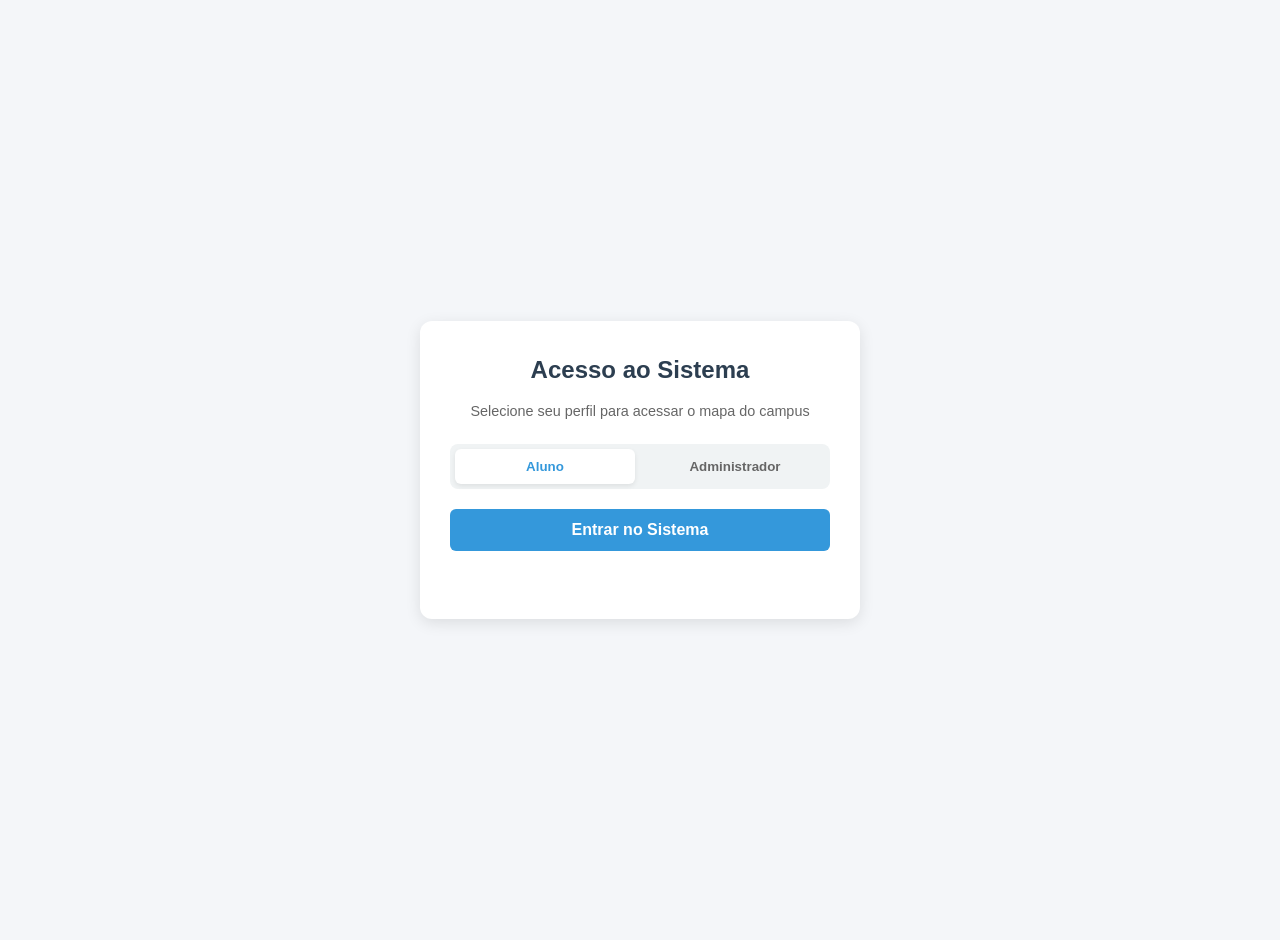
<file: index.html>
<!DOCTYPE html>
<html lang="pt-BR">
<head>
    <meta charset="UTF-8">
    <meta name="viewport" content="width=device-width, initial-scale=1.0">
    <title>Mapa da Faculdade - Controle de Acesso</title>
    <link rel="stylesheet" href="style.css">
</head>
<body class="is-aluno">

    <!-- Barra de Controle de Usuario -->
    <div class="auth-bar">
        <div class="user-info">
            Perfil Atual:
            <span id="roleBadge" class="badge badge-aluno">Aluno (Apenas Leitura)</span>
        </div>
        <button class="role-switch-btn" onclick="logout()">Sair / Trocar Conta</button>
    </div>

    <h1>Organização do Campus</h1>

    <div class="nav-buttons">
        <a href="#andar3" class="nav-btn">3º Andar</a>
        <a href="#andar2" class="nav-btn">2º Andar</a>
        <a href="#andar1" class="nav-btn">1º Andar</a>
        <a href="#labs" class="nav-btn">Laboratórios</a>
    </div>

    <div class="container">
        <!-- 3º ANDAR -->
        <div class="section" id="andar3">
            <h2>3º Andar (Salas 301 a 312)</h2>
            <div class="grid">
                <div class="room" data-id="301" onclick="toggleRoom(this)"><div class="room-title">Sala 301</div><div class="room-obs">Livre</div></div>
                <div class="room" data-id="302" onclick="toggleRoom(this)"><div class="room-title">Sala 302</div><div class="room-obs">Livre</div></div>
                <div class="room" data-id="303" onclick="toggleRoom(this)"><div class="room-title">Sala 303</div><div class="room-obs">Livre</div></div>
                <div class="room" data-id="304" onclick="toggleRoom(this)"><div class="room-title">Sala 304</div><div class="room-obs">Livre</div></div>
                <div class="room" data-id="305" onclick="toggleRoom(this)"><div class="room-title">Sala 305</div><div class="room-obs">Livre</div></div>
                <div class="room" data-id="306" onclick="toggleRoom(this)"><div class="room-title">Sala 306</div><div class="room-obs">Livre</div></div>
                <div class="room" data-id="307" onclick="toggleRoom(this)"><div class="room-title">Sala 307</div><div class="room-obs">Livre</div></div>
                <div class="room" data-id="308" onclick="toggleRoom(this)"><div class="room-title">Sala 308</div><div class="room-obs">Livre</div></div>
                <div class="room" data-id="309" onclick="toggleRoom(this)"><div class="room-title">Sala 309</div><div class="room-obs">Livre</div></div>
                <div class="room" data-id="310" onclick="toggleRoom(this)"><div class="room-title">Sala 310</div><div class="room-obs">Livre</div></div>
                <div class="room" data-id="311" onclick="toggleRoom(this)"><div class="room-title">Sala 311</div><div class="room-obs">Livre</div></div>
                <div class="room" data-id="312" onclick="toggleRoom(this)"><div class="room-title">Sala 312</div><div class="room-obs">Livre</div></div>
            </div>
        </div>

        <!-- 2º ANDAR -->
        <div class="section" id="andar2">
            <h2>2º Andar (Salas 201 a 212)</h2>
            <div class="grid">
                <div class="room" data-id="201" onclick="toggleRoom(this)"><div class="room-title">Sala 201</div><div class="room-obs">Livre</div></div>
                <div class="room" data-id="202" onclick="toggleRoom(this)"><div class="room-title">Sala 202</div><div class="room-obs">Livre</div></div>
                <div class="room" data-id="203" onclick="toggleRoom(this)"><div class="room-title">Sala 203</div><div class="room-obs">Livre</div></div>
                <div class="room" data-id="204" onclick="toggleRoom(this)"><div class="room-title">Sala 204</div><div class="room-obs">Livre</div></div>
                <div class="room" data-id="205" onclick="toggleRoom(this)"><div class="room-title">Sala 205</div><div class="room-obs">Livre</div></div>
                <div class="room" data-id="206" onclick="toggleRoom(this)"><div class="room-title">Sala 206</div><div class="room-obs">Livre</div></div>
                <div class="room" data-id="207" onclick="toggleRoom(this)"><div class="room-title">Sala 207</div><div class="room-obs">Livre</div></div>
                <div class="room" data-id="208" onclick="toggleRoom(this)"><div class="room-title">Sala 208</div><div class="room-obs">Livre</div></div>
                <div class="room" data-id="209" onclick="toggleRoom(this)"><div class="room-title">Sala 209</div><div class="room-obs">Livre</div></div>
                <div class="room" data-id="210" onclick="toggleRoom(this)"><div class="room-title">Sala 210</div><div class="room-obs">Livre</div></div>
                <div class="room" data-id="211" onclick="toggleRoom(this)"><div class="room-title">Sala 211</div><div class="room-obs">Livre</div></div>
                <div class="room" data-id="212" onclick="toggleRoom(this)"><div class="room-title">Sala 212</div><div class="room-obs">Livre</div></div>
            </div>
        </div>

        <!-- 1º ANDAR -->
        <div class="section" id="andar1">
            <h2>1º Andar (Salas 101 a 112)</h2>
            <div class="grid">
                <div class="room" data-id="101" onclick="toggleRoom(this)"><div class="room-title">Sala 101</div><div class="room-obs">Livre</div></div>
                <div class="room" data-id="102" onclick="toggleRoom(this)"><div class="room-title">Sala 102</div><div class="room-obs">Livre</div></div>
                <div class="room" data-id="103" onclick="toggleRoom(this)"><div class="room-title">Sala 103</div><div class="room-obs">Livre</div></div>
                <div class="room" data-id="104" onclick="toggleRoom(this)"><div class="room-title">Sala 104</div><div class="room-obs">Livre</div></div>
                <div class="room" data-id="105" onclick="toggleRoom(this)"><div class="room-title">Sala 105</div><div class="room-obs">Livre</div></div>
                <div class="room" data-id="106" onclick="toggleRoom(this)"><div class="room-title">Sala 106</div><div class="room-obs">Livre</div></div>
                <div class="room" data-id="107" onclick="toggleRoom(this)"><div class="room-title">Sala 107</div><div class="room-obs">Livre</div></div>
                <div class="room" data-id="108" onclick="toggleRoom(this)"><div class="room-title">Sala 108</div><div class="room-obs">Livre</div></div>
                <div class="room" data-id="109" onclick="toggleRoom(this)"><div class="room-title">Sala 109</div><div class="room-obs">Livre</div></div>
                <div class="room" data-id="110" onclick="toggleRoom(this)"><div class="room-title">Sala 110</div><div class="room-obs">Livre</div></div>
                <div class="room" data-id="111" onclick="toggleRoom(this)"><div class="room-title">Sala 111</div><div class="room-obs">Livre</div></div>
                <div class="room" data-id="112" onclick="toggleRoom(this)"><div class="room-title">Sala 112</div><div class="room-obs">Livre</div></div>
            </div>
        </div>

        <!-- LABORATÓRIOS -->
        <div class="section labs-section" id="labs">
            <h2>Laboratórios Especializados</h2>
            <div class="grid">
                <div class="room" data-id="lab1" onclick="toggleRoom(this)"><div class="room-title">Lab Info 1</div><div class="room-obs">Livre</div></div>
                <div class="room" data-id="lab2" onclick="toggleRoom(this)"><div class="room-title">Lab Info 2</div><div class="room-obs">Livre</div></div>
                <div class="room" data-id="lab3" onclick="toggleRoom(this)"><div class="room-title">Lab Info 3</div><div class="room-obs">Livre</div></div>
                <div class="room" data-id="lab4" onclick="toggleRoom(this)"><div class="room-title">Lab Química</div><div class="room-obs">Livre</div></div>
                <div class="room" data-id="lab5" onclick="toggleRoom(this)"><div class="room-title">Lab Física</div><div class="room-obs">Livre</div></div>
                <div class="room" data-id="lab6" onclick="toggleRoom(this)"><div class="room-title">Lab Biologia</div><div class="room-obs">Livre</div></div>
                <div class="room" data-id="lab7" onclick="toggleRoom(this)"><div class="room-title">Lab Robótica</div><div class="room-obs">Livre</div></div>
            </div>
        </div>
    </div>

    <div id="toast">Acesso restrito: Apenas administradores podem alterar o status das salas.</div>

    <script src="script.js"></script>
</body>
</html>
</file>
<file: style.css>
:root {
    --primary-color: #2c3e50;
    --accent-color: #3498db;
    --success-color: #2ecc71;
    --danger-color: #e74c3c;
    --bg-color: #f4f6f9;
}

body {
    font-family: 'Segoe UI', Tahoma, Geneva, Verdana, sans-serif;
    background-color: var(--bg-color);
    color: #333;
    margin: 0;
    padding: 20px;
}

/* Barra de Autenticação / Perfil */
.auth-bar {
    max-width: 1100px;
    margin: 0 auto 20px auto;
    background: #ffffff;
    padding: 15px 20px;
    border-radius: 12px;
    box-shadow: 0 2px 8px rgba(0,0,0,0.08);
    display: flex;
    justify-content: space-between;
    align-items: center;
    flex-wrap: wrap;
    gap: 10px;
}

.user-info {
    display: flex;
    align-items: center;
    gap: 10px;
    font-weight: 600;
}

.badge {
    padding: 6px 12px;
    border-radius: 20px;
    font-size: 0.85em;
    text-transform: uppercase;
    letter-spacing: 0.5px;
}

.badge-admin {
    background-color: #e8f8f5;
    color: #117a65;
    border: 1px solid #a3e4d7;
}

.badge-aluno {
    background-color: #f0f3f4;
    color: #7f8c8d;
    border: 1px solid #d5dbdb;
}

.role-switch-btn {
    background-color: var(--accent-color);
    color: white;
    border: none;
    padding: 8px 16px;
    border-radius: 6px;
    cursor: pointer;
    font-weight: bold;
    transition: background 0.2s ease;
}

.role-switch-btn:hover {
    background-color: #2980b9;
}

h1 {
    text-align: center;
    color: var(--primary-color);
    margin-bottom: 20px;
}

/* Navegação */
.nav-buttons {
    display: flex;
    justify-content: center;
    gap: 10px;
    margin-bottom: 25px;
    flex-wrap: wrap;
}

.nav-btn {
    background-color: #ffffff;
    border: 2px solid var(--accent-color);
    color: var(--accent-color);
    padding: 8px 16px;
    border-radius: 20px;
    cursor: pointer;
    font-weight: bold;
    transition: all 0.3s ease;
    text-decoration: none;
}

.nav-btn:hover {
    background-color: var(--accent-color);
    color: white;
}

.container {
    max-width: 1100px;
    margin: 0 auto;
    display: flex;
    flex-direction: column;
    gap: 30px;
}

.section {
    background: #ffffff;
    padding: 20px;
    border-radius: 12px;
    box-shadow: 0 4px 10px rgba(0,0,0,0.05);
}

.section h2 {
    border-bottom: 2px solid #ecf0f1;
    padding-bottom: 10px;
    margin-top: 0;
    color: var(--primary-color);
}

.grid {
    display: grid;
    grid-template-columns: repeat(auto-fill, minmax(130px, 1fr));
    gap: 15px;
    margin-top: 15px;
}

.room {
    border: 2px solid #bdc3c7;
    border-radius: 8px;
    padding: 15px 10px;
    text-align: center;
    transition: all 0.3s ease;
    background-color: #ecf0f1;
    display: flex;
    flex-direction: column;
    justify-content: center;
    min-height: 85px;
    box-sizing: border-box;
    user-select: none;
}

/* Modo Admin: Interativo */
body.is-admin .room {
    cursor: pointer;
}

body.is-admin .room:hover {
    transform: translateY(-3px);
    box-shadow: 0 5px 10px rgba(0,0,0,0.1);
}

/* Modo Aluno: Leitura */
body.is-aluno .room {
    cursor: not-allowed;
    opacity: 0.95;
}

.room.ocupada {
    background-color: var(--success-color);
    border-color: #27ae60;
    color: white;
}

.room-title {
    font-weight: bold;
    font-size: 1em;
    margin-bottom: 6px;
}

.room-obs {
    font-size: 0.85em;
    font-style: italic;
    word-wrap: break-word;
    line-height: 1.2;
}

.labs-section {
    border-left: 6px solid var(--danger-color);
}

/* Mensagem de alerta temporária */
#toast {
    visibility: hidden;
    min-width: 250px;
    background-color: #333;
    color: #fff;
    text-align: center;
    border-radius: 8px;
    padding: 12px;
    position: fixed;
    z-index: 1000;
    left: 50%;
    bottom: 30px;
    transform: translateX(-50%);
    font-size: 14px;
}

#toast.show {
    visibility: visible;
    animation: fadein 0.5s, fadeout 0.5s 2.5s;
}

@keyframes fadein {
    from {bottom: 0; opacity: 0;}
    to {bottom: 30px; opacity: 1;}
}

@keyframes fadeout {
    from {bottom: 30px; opacity: 1;}
    to {bottom: 0; opacity: 0;}
}
/* Estilos da Tela de Login */
.login-body {
    display: flex;
    justify-content: center;
    align-items: center;
    min-height: 100vh;
    background-color: var(--bg-color);
}

.login-container {
    background: #ffffff;
    padding: 35px 30px;
    border-radius: 12px;
    box-shadow: 0 4px 15px rgba(0,0,0,0.1);
    width: 100%;
    max-width: 380px;
    text-align: center;
}

.login-container h2 {
    margin-top: 0;
    color: var(--primary-color);
}

.login-container p {
    color: #666;
    font-size: 0.9em;
    margin-bottom: 25px;
}

.role-selector {
    display: flex;
    gap: 10px;
    margin-bottom: 20px;
    background: #f0f3f4;
    padding: 5px;
    border-radius: 8px;
}

.role-btn {
    flex: 1;
    padding: 10px;
    border: none;
    background: transparent;
    border-radius: 6px;
    cursor: pointer;
    font-weight: bold;
    color: #666;
    transition: all 0.2s ease;
}

.role-btn.active {
    background: #ffffff;
    color: var(--accent-color);
    box-shadow: 0 2px 5px rgba(0,0,0,0.08);
}

.input-group {
    text-align: left;
    margin-bottom: 20px;
}

.input-group label {
    display: block;
    margin-bottom: 6px;
    font-size: 0.85em;
    font-weight: 600;
    color: #444;
}

.input-group input {
    width: 100%;
    padding: 10px;
    border: 1px solid #ccc;
    border-radius: 6px;
    box-sizing: border-box;
    font-size: 0.95em;
}

.submit-btn {
    width: 100%;
    padding: 12px;
    background-color: var(--accent-color);
    color: white;
    border: none;
    border-radius: 6px;
    font-size: 1em;
    font-weight: bold;
    cursor: pointer;
    transition: background 0.2s ease;
}

.submit-btn:hover {
    background-color: #2980b9;
}

.error-msg {
    color: var(--danger-color);
    font-size: 0.85em;
    margin-top: 15px;
    min-height: 18px;
}
</file>
